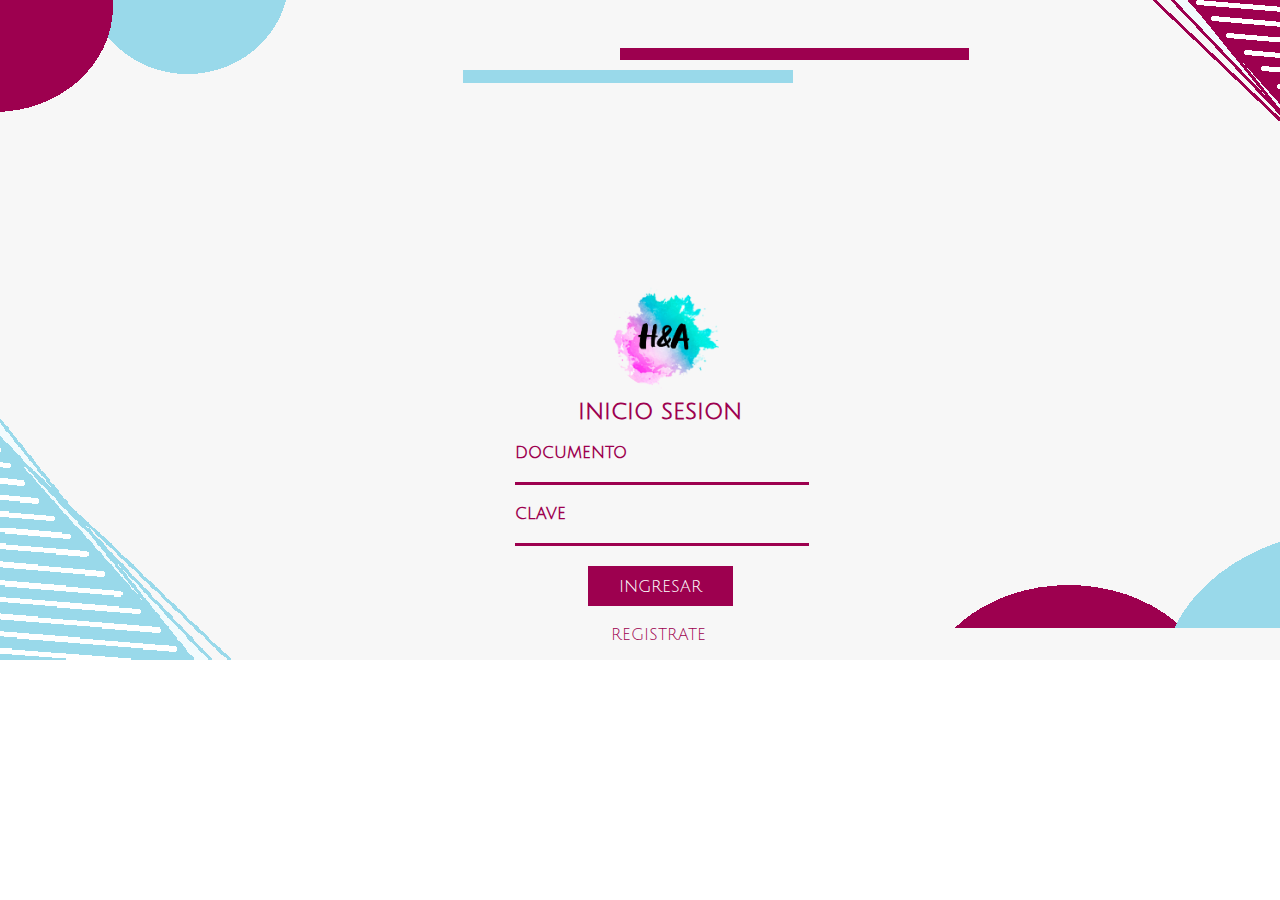
<file: index.html>
<!DOCTYPE html>
<html lang="en">
<head>
    <meta charset="UTF-8">
    <title>INICIO SESION</title>
    <link rel="stylesheet" href="css/login.css">
    <link href="https://fonts.googleapis.com/css2?family=Julius+Sans+One&family=Merienda:wght@700&family=Special+Elite&display=swap" rel="stylesheet">
    <link rel="shortcut icon" href="img/LOGOL.png" type="image/x-icon">
</head>

<body>

    <div class="login-box">
        <img src="img/LOGOL.png" class="avatar" alt="avatar img">
        <div class="inicioSesion" id="inicioSesion">
            <h1>INICIO SESION</h1>

            <form method="POST"  id="form1" action="php/ingresar.php" autocomplete="off">
                <!--USERNAME INPUT-->
                <label for="username">DOCUMENTO</label>
                <input  type="text" name="documento" id="usuario" required
                title="SOLO números. Tamaño mínimo: 9. Tamaño máximo: 12">
                <!--PASSWORD INPUT-->
                <label for="password">CLAVE</label>
                <input  type="password" name="clave" id="password"required pattern="{3,25}"
                title="TAMAÑO MINIMO 4, MAXIMO 25"  >
                <input type="submit" name="inicio" id="inicio" value="ingresar">
                <a href="html/registrar.php">REGISTRATE</a>
            </form>
        </div>
        
       
      
    </div>
    
</body>
</html>
</file>
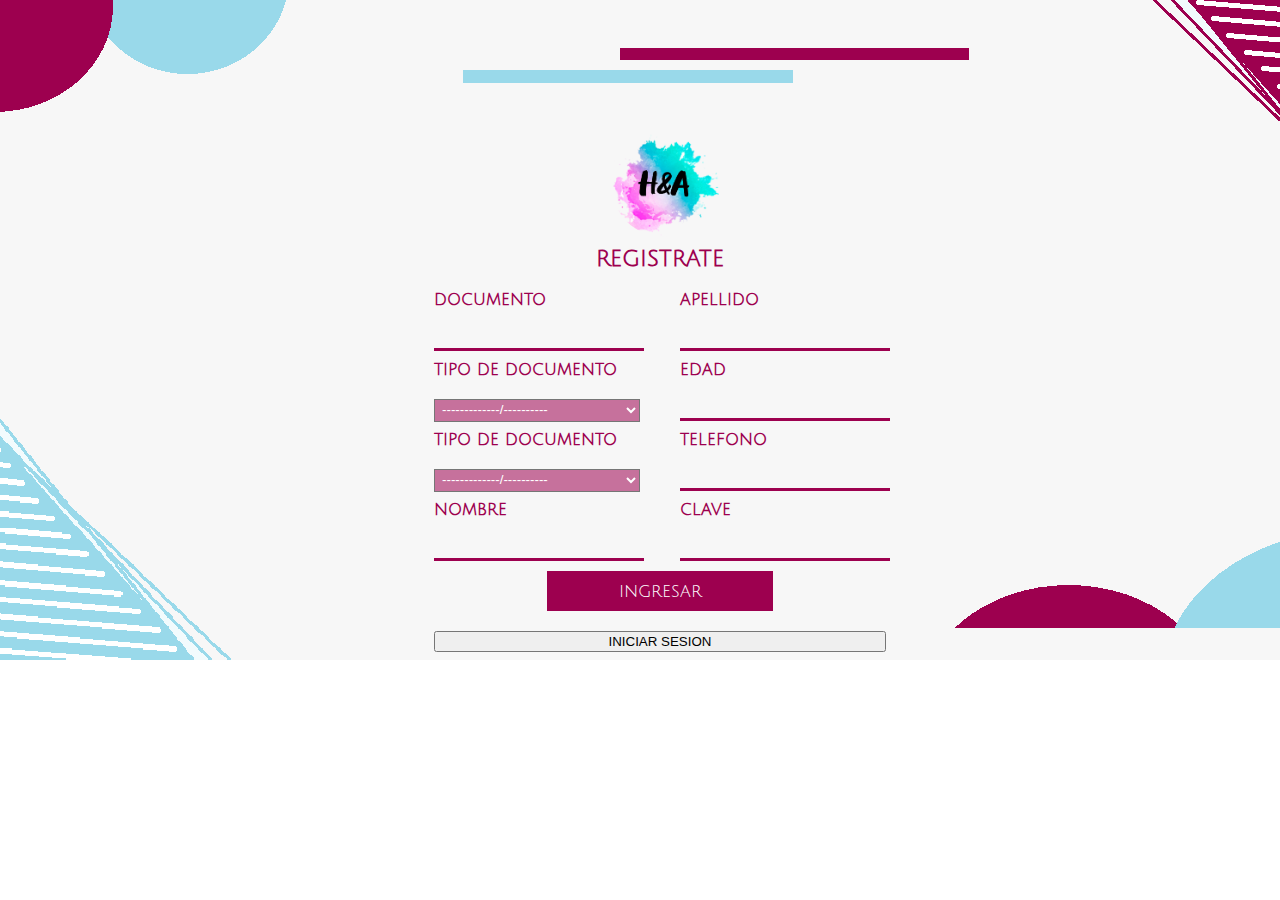
<file: html/registrar.html>
<!DOCTYPE html>
<html lang="en">
<head>
    <meta charset="UTF-8">
    <title>INICIO SESION</title>
    <link rel="stylesheet" href="../css/registrarU.css">
    <link href="https://fonts.googleapis.com/css2?family=Julius+Sans+One&family=Merienda:wght@700&family=Special+Elite&display=swap" rel="stylesheet">
    <link rel="shortcut icon" href="../img/LOGOL.png" type="image/x-icon">
</head>

<body>

    <div class="login-box">
        <img src="../img/LOGOL.png" class="avatar" alt="avatar img">
        <div class="inicioSesion" id="inicioSesion">
            <h1>REGISTRATE</h1>

            <form method="POST" name="form1" id="form1" action="php/registrarusu.php" autocomplete="off">
                <div class="contenedor">
                    <div class="primera">
                            <!--USERNAME INPUT-->
                        <div class="ads">
                            <label for="username">DOCUMENTO</label>
                            <input type="text" name="documento"  id="usuario">

                        </div>    
                       
                        <!--tip_usu INPUT-->
                        <div class="ads">
                            <label for="tip_docu">TIPO DE DOCUMENTO </label>
                            <select name="tip_docu" id="tip_docu">
                                <option value="">-------------/----------</option>
                                <option value="">-------------/----------</option>
                                <option value="">-------------/----------</option>
                    
                            </select>
                        </div>
                      
                
                        <!-- TIPO DE DOCUMENTO -->
                      <div class="ads">
                        <label for="tip_docu">TIPO DE DOCUMENTO</label>
                        <select name="tip_docu" id="tip_docu">
                            <option value="">-------------/----------</option>
                            <option value="">-------------/----------</option>
                            <option value="">-------------/----------</option>
                            
                        </select>
                      </div>
                
                        <!--PASSWORD INPUT-->
                        <div class="ads">
                            <label for="nombre">NOMBRE</label>
                            <input type="text" name="nombre" id="apellido">
                        </div>
                    </div>
                
                    <div class="segunda">
                        <!--PASSWORD INPUT-->
                        <div class="ads">
                            <label for="password">APELLIDO</label>
                            <input type="text" name="apellido" id="apellido" >
                        </div>
                
                        <!--PASSWORD INPUT-->
                        <div class="ads">
                            <label for="edad">EDAD</label>
                            <input type="text" name="edad" id="edad">   
                        </div>
                
                        <!--PASSWORD INPUT-->
                        <div class="ads">
                            <label for="telefono">TELEFONO</label>
                            <input type="text" name="telefono" id="telefono">
                        </div>
                
                        <!--PASSWORD INPUT-->
                        <div class="ads">
                            <label for="clave">CLAVE</label>
                            <input type="password" name="clave" id="clave">
                        </div>
                    </div> 
                </div>
              
                

                <input type="submit" name="inicio" id="inicio" value="ingresar">
                <input id="btn-iniciar-sesion" type="button" value="INICIAR SESION">
            </form>
        </div>

        
       
      
    </div>
    
</body>
</html>
</file>
<file: css/login.css>
body {
    margin: 0;
    padding: 0;
    background: url(../img/fondoindex.png) no-repeat;
    font-family: 'Julius Sans One', sans-serif;  
    height: 100vh;
}

.login-box {
    width: 350px;
    height: 420px;
    color: rgb(157, 0, 79);
    top: 60%;
    left: 50%;
    position: absolute;
    transform: translate(-50%, -50%);
    box-sizing: border-box;
    padding: 70px 30px;
    margin-left: 20px;
    
}

.login-box .avatar {
    width: 110px;
    height: 110px;
    border-radius: 50%;
    position: absolute;
    top: -50px;
    left: calc(50% - 50px);
}

.login-box h1 {
    margin: 0;
    padding: 0 0 20px;
    text-align: center;
    font-size: 22px;
}

.login-box label {
    margin: 0;
    padding: 0;
    font-weight: bold;
    display: block;
}

.login-box input {
    width: 100%;
    margin-bottom: 20px;
}

.login-box input[type="text"],
.login-box input[type="password"] {
    border: none;
    border-bottom: 3px solid  rgb(157, 0, 79);
    background: transparent;
    outline: none;
    outline: none;
    color: rgb(157, 0, 79);
    font-size: 16px;
}



.login-box input[type="submit"] {
    outline: none;
    height: 40px;
    width: 50%;
    background-color: transparent;
    color:  rgb(255, 255, 255);
    font-size: 18px;
    background-color: rgb(157, 0, 79);
    margin-left: 25%;
    font-family: 'Julius Sans One', sans-serif;  
    border-style: none;

}



.login-box input[type="submit"]:hover {
    cursor: pointer;
    background: rgb(157, 0, 79);
    color: rgb(255, 255, 255);
    border-style: none;
}

.login-box a{
    text-decoration: none;
    outline: none;;
    color: rgb(157, 0, 79);
    margin-left: 33%;
    font-family: 'Julius Sans One', sans-serif; 


}

/* desaperecer ventana */
/* .inicioSesion{
    display: none;
} */
</file>
<file: css/registrarU.css>
body {
    margin: 0;
    padding: 0;
    background: url(../img/fondoindex.png) no-repeat;
    font-family: 'Julius Sans One', sans-serif;  
    height: 100vh;
}



.login-box {
    width: 40%;
  
    height: 420px;
    color: rgb(157, 0, 79);
    top: 43%;
    left: 50%;
    position: absolute;
    transform: translate(-50%, -50%);
    box-sizing: border-box;
    padding: 70px 30px;
    margin-left: 20px;
    
}

.login-box .avatar {
    width: 110px;
    height: 110px;
    border-radius: 50%;
    position: absolute;
    top: -50px;
    left: calc(50% - 50px);
}

.login-box h1 {
    margin: 0;
    padding: 0 0 20px;
    text-align: center;
    font-size: 22px;
}

.login-box label {
    margin: 0;
    padding: 0;
    margin-bottom: 20px;
    font-weight: bold;
    display: block;
    
}
select{
    width: 100%;
    background: rgba(157, 0, 79, 0.541);
    color: white;
    padding: 1px 2px 3px 3px;
    
}

.ads{
   
    width: 100%;
    height: 60px;
    margin-bottom: 10px;
}

.login-box input {
    width: 100%;
    margin-bottom:20px;
}

.login-box input[type="text"],
.login-box input[type="password"] {
    border: none;
    border-bottom: 3px solid  rgb(157, 0, 79);
    background: transparent;
    outline: none;
    height: 17px;
    color: rgb(157, 0, 79);
    font-size: 16px;
}

.login-box input[type="submit"] {
    outline: none;
    height: 40px;
    width: 50%;
    background-color: transparent;
    color:  rgb(255, 255, 255);
    font-size: 18px;
    background-color: rgb(157, 0, 79);
    margin-left: 25%;
    font-family: 'Julius Sans One', sans-serif;  
    border-style: none;

}

.login-box input[type="submit"]:hover {
    cursor: pointer;
    background: rgb(157, 0, 79);
    color: rgb(255, 255, 255);
    border-style: none;
}

/* inicio de sesion */
.contenedor{
    display: grid;
    grid-template-columns: 1fr 1fr;
    gap:40px;
}

.login-box .inicio{
    outline: none;;
    color: rgb(157, 0, 79);
    margin-left: 33%;
    font-family: 'Julius Sans One', sans-serif; 
}







/* desaperecer ventana */
/* .inicioSesion{
    display: none;
} */
</file>
